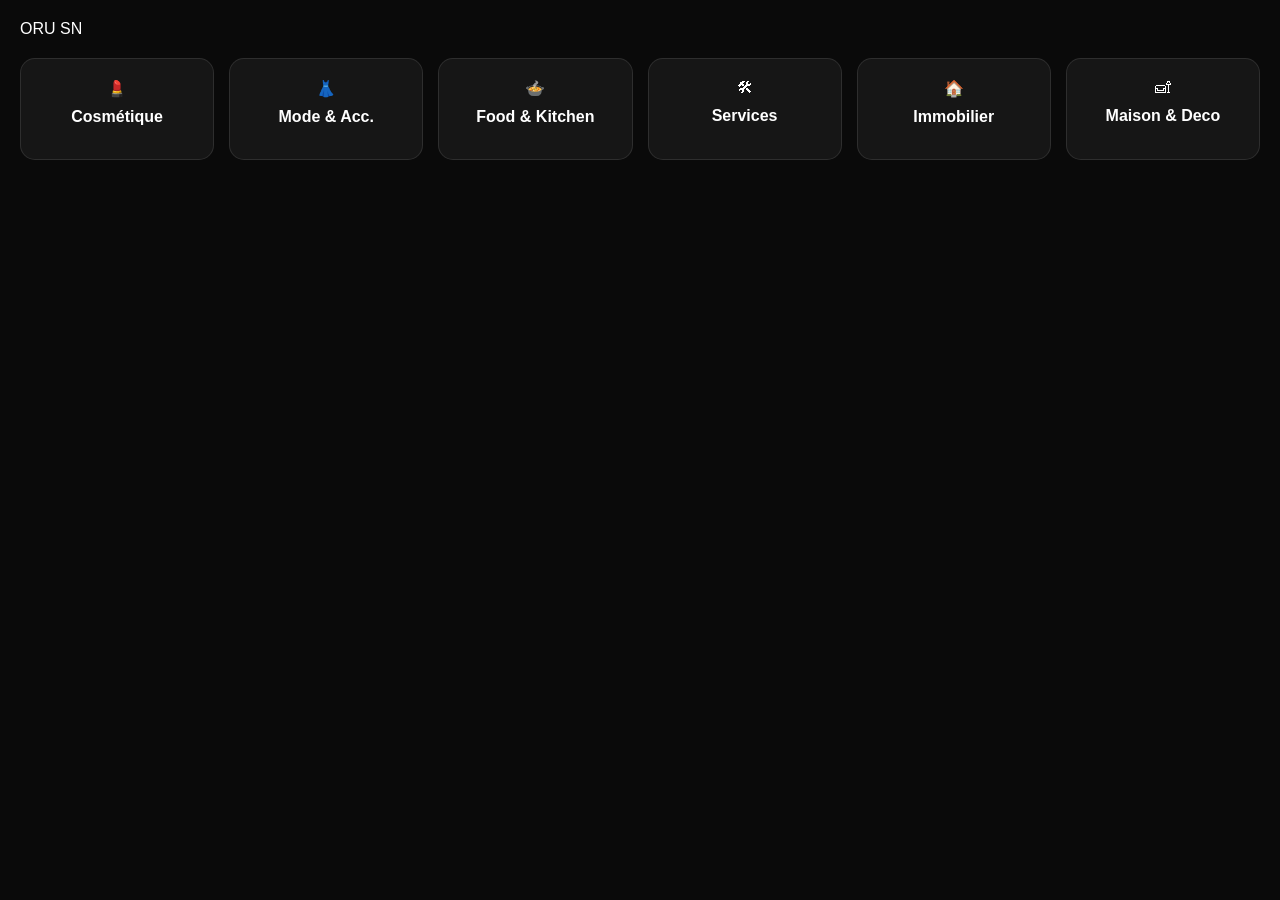
<file: index.html>
<!DOCTYPE html>
<html lang="fr">
<head>
    <meta charset="UTF-8">
    <meta name="viewport" content="width=device-width, initial-scale=1.0">
    <title>ORU SN | Plateforme Tout-en-un</title>
    <style>
        :root {
            --bg: #0a0a0a;
            --neon: linear-gradient(135deg, #ff00ff, #00ffff);
            --text: #ffffff;
        }
        body { background-color: var(--bg); color: var(--text); font-family: 'Helvetica', sans-serif; margin: 0; padding: 20px; }<div style="text-align: right; padding: 15px;">
    <button onclick="window.location='compte.html'" style="background: rgba(255, 255, 255, 0.1); color: white; padding: 8px 15px; border-radius: 20px; border: 1px solid #fff; cursor: pointer; font-size: 0.8rem;">👤 Mon Compte</button>
</div>
        .hero { text-align: center; padding: 50px 0; background: var(--neon); -webkit-background-clip: text; -webkit-text-fill-color: transparent; font-size: 2.5rem; font-weight: bold; }
        
        .grid { display: grid; grid-template-columns: repeat(auto-fit, minmax(150px, 1fr)); gap: 15px; margin-top: 20px; }
        .card { background: rgba(255, 255, 255, 0.05); padding: 20px; border-radius: 15px; text-align: center; border: 1px solid rgba(255, 255, 255, 0.1); cursor: pointer; transition: 0.3s; }
        .card:hover { transform: scale(1.05); background: rgba(255, 255, 255, 0.1); }
        h2 { font-size: 1rem; margin-top: 10px; }
    </style>
</head>
<body>

    <div class="hero">ORU SN</div>

    <div class="grid">
        <div class="card" onclick="window.location='cosmetique.html'">💄 <h2>Cosmétique</h2></div>
        <div class="card" onclick="window.location='mode.html'">👗 <h2>Mode & Acc.</h2></div>
        <div class="card" onclick="window.location='food.html'">🍲 <h2>Food & Kitchen</h2></div>
        <div class="card" onclick="window.location='services.html'">🛠 <h2>Services</h2></div>
        <div class="card" onclick="window.location='immo.html'">🏠 <h2>Immobilier</h2></div>
        <div class="card" onclick="window.location='maison.html'">🛋 <h2>Maison & Deco</h2></div>
    </div>

</body>
</html>
</file>
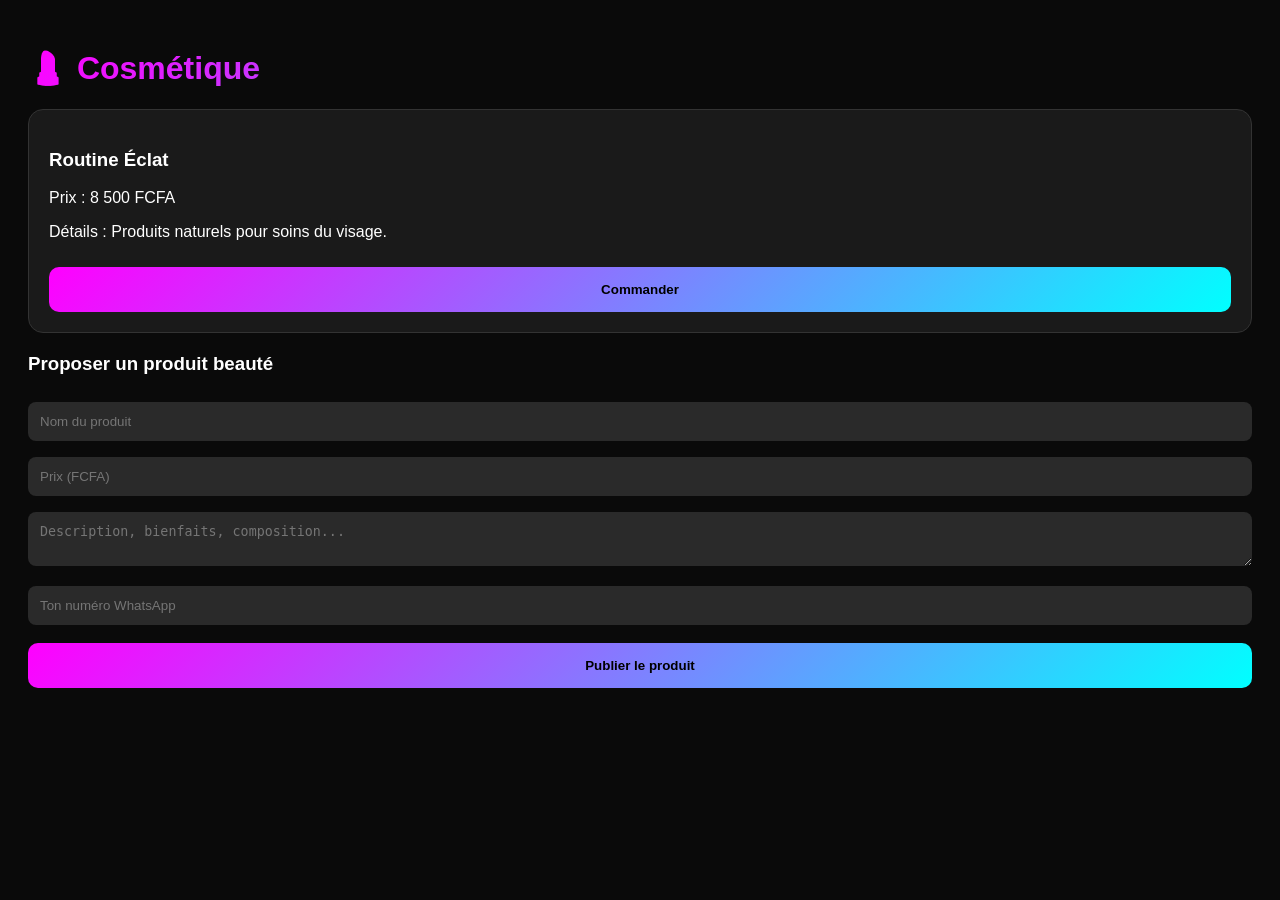
<file: cosmetiques.html>
<!DOCTYPE html>
<html lang="fr">
<head>
    <meta charset="UTF-8">
    <title>ORU Cosmétique</title>
    <style>
        :root { --neon: linear-gradient(135deg, #ff00ff, #00ffff); }
        body { background: #0a0a0a; color: white; font-family: 'Helvetica', sans-serif; padding: 20px; }
        .product-card { background: #1a1a1a; padding: 20px; border-radius: 15px; margin-bottom: 20px; border: 1px solid #333; }
        input, textarea, select { width: 100%; padding: 12px; margin: 8px 0; border-radius: 8px; border: none; background: #2a2a2a; color: white; box-sizing: border-box; }
        button { width: 100%; padding: 15px; border-radius: 10px; border: none; background: var(--neon); color: black; font-weight: bold; cursor: pointer; margin-top: 10px; }
        h1 { background: var(--neon); -webkit-background-clip: text; -webkit-text-fill-color: transparent; }
    </style>
</head>
<body>
    <h1>💄 Cosmétique</h1>
    <div class="product-card">
        <h3>Routine Éclat</h3>
        <p>Prix : 8 500 FCFA</p>
        <p>Détails : Produits naturels pour soins du visage.</p>
        <button onclick="alert('Contact WhatsApp...')">Commander</button>
    </div>

    <h3>Proposer un produit beauté</h3>
    <form>
        <input type="text" placeholder="Nom du produit" required>
        <input type="number" placeholder="Prix (FCFA)" required>
        <textarea placeholder="Description, bienfaits, composition..."></textarea>
        <input type="tel" placeholder="Ton numéro WhatsApp" required>
        <button type="submit">Publier le produit</button>
    </form>
</body>
</html>
</file>
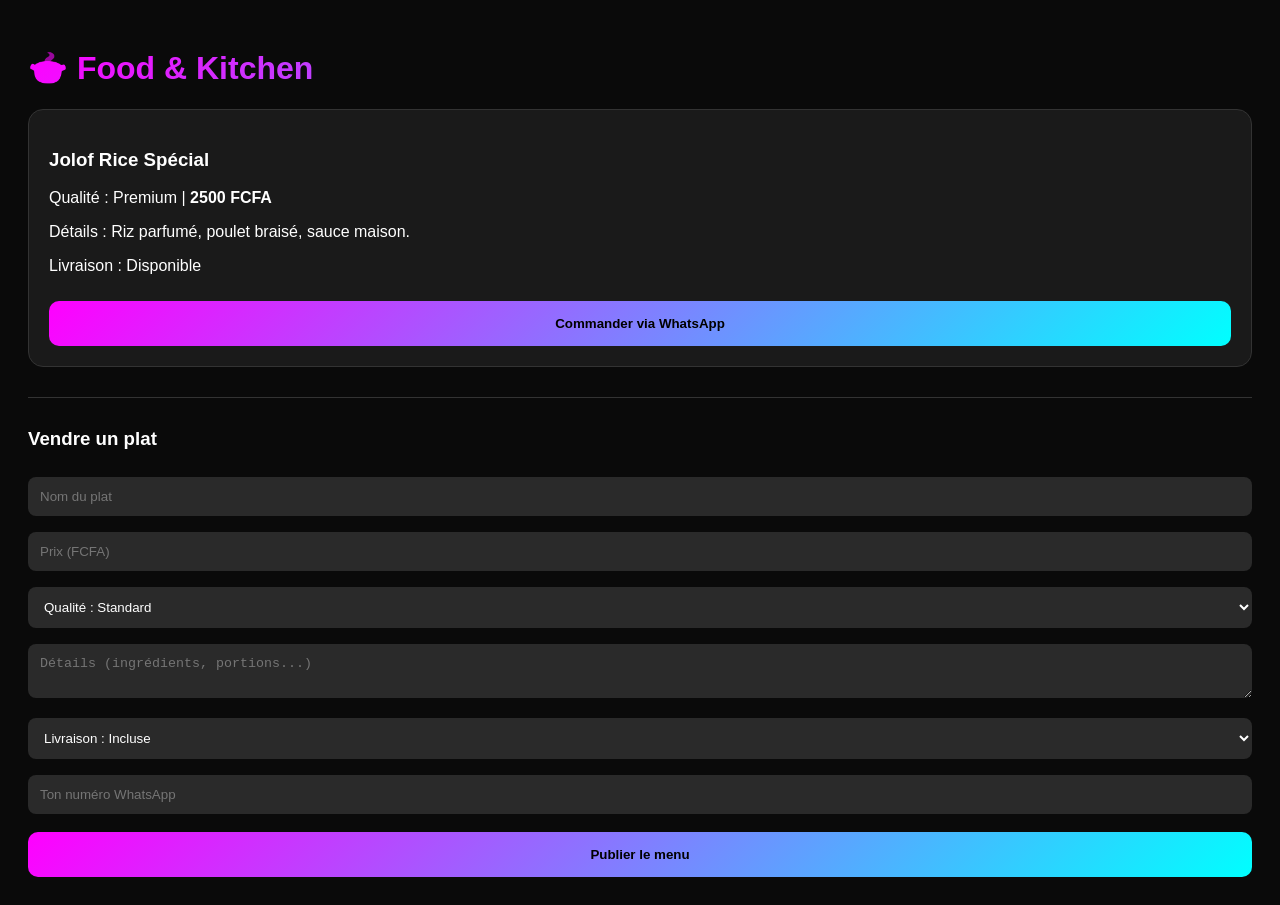
<file: food.html>
<!DOCTYPE html>
<html lang="fr">
<head>
    <meta charset="UTF-8">
    <meta name="viewport" content="width=device-width, initial-scale=1.0">
    <title>ORU Food | Mya's Kitchen</title>
    <style>
        :root { --neon: linear-gradient(135deg, #ff00ff, #00ffff); }
        body { background: #0a0a0a; color: white; font-family: 'Helvetica', sans-serif; padding: 20px; }
        .product-card { background: #1a1a1a; padding: 20px; border-radius: 15px; margin-bottom: 20px; border: 1px solid #333; }
        input, textarea, select { width: 100%; padding: 12px; margin: 8px 0; border-radius: 8px; border: none; background: #2a2a2a; color: white; box-sizing: border-box; }
        button { width: 100%; padding: 15px; border-radius: 10px; border: none; background: var(--neon); color: black; font-weight: bold; cursor: pointer; margin-top: 10px; }
        h1 { background: var(--neon); -webkit-background-clip: text; -webkit-text-fill-color: transparent; }
    </style>
</head>
<body>

    <h1>🍲 Food & Kitchen</h1>

    <div class="product-card">
        <h3>Jolof Rice Spécial</h3>
        <p>Qualité : Premium | <b>2500 FCFA</b></p>
        <p>Détails : Riz parfumé, poulet braisé, sauce maison.</p>
        <p>Livraison : Disponible</p>
        <button onclick="alert('Redirection vers WhatsApp...')">Commander via WhatsApp</button>
    </div>

    <hr style="border:0; border-top:1px solid #333; margin: 30px 0;">

    <h3>Vendre un plat</h3>
    <form id="add-menu-form">
        <input type="text" placeholder="Nom du plat" required>
        <input type="number" placeholder="Prix (FCFA)" required>
        <select>
            <option>Qualité : Standard</option>
            <option>Qualité : Premium</option>
        </select>
        <textarea placeholder="Détails (ingrédients, portions...)"></textarea>
        <select>
            <option>Livraison : Incluse</option>
            <option>Livraison : En supplément</option>
            <option>Livraison : Non disponible</option>
        </select>
        <input type="tel" placeholder="Ton numéro WhatsApp" required>
        <button type="submit">Publier le menu</button>
    </form>

</body>
</html>
</file>
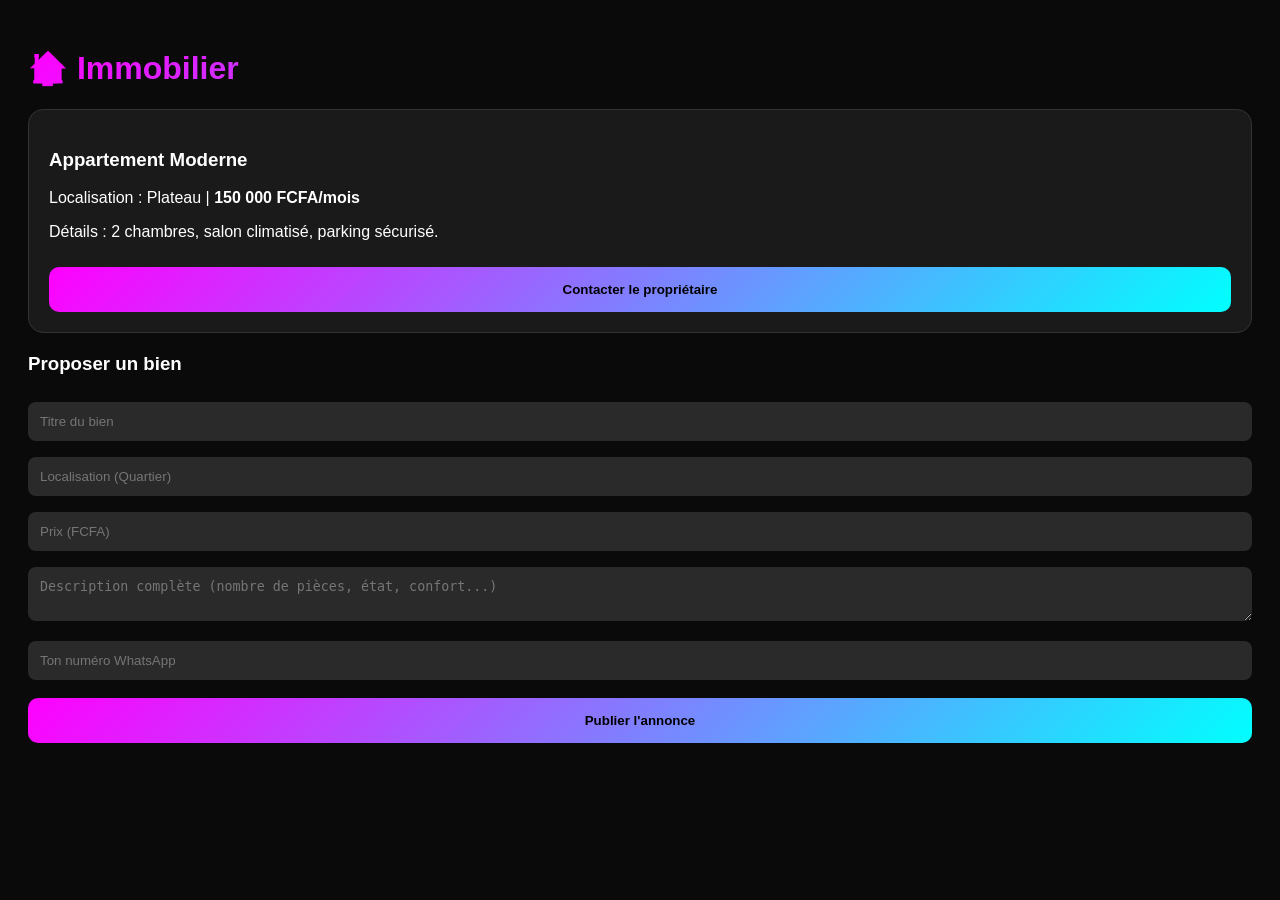
<file: immo.html>
<!DOCTYPE html>
<html lang="fr">
<head>
    <meta charset="UTF-8">
    <title>ORU Immo | Immobilier</title>
    <style>
        :root { --neon: linear-gradient(135deg, #ff00ff, #00ffff); }
        body { background: #0a0a0a; color: white; font-family: 'Helvetica', sans-serif; padding: 20px; }
        .product-card { background: #1a1a1a; padding: 20px; border-radius: 15px; margin-bottom: 20px; border: 1px solid #333; }
        input, textarea, select { width: 100%; padding: 12px; margin: 8px 0; border-radius: 8px; border: none; background: #2a2a2a; color: white; box-sizing: border-box; }
        button { width: 100%; padding: 15px; border-radius: 10px; border: none; background: var(--neon); color: black; font-weight: bold; cursor: pointer; margin-top: 10px; }
        h1 { background: var(--neon); -webkit-background-clip: text; -webkit-text-fill-color: transparent; }
    </style>
</head>
<body>
    <h1>🏠 Immobilier</h1>
    <div class="product-card">
        <h3>Appartement Moderne</h3>
        <p>Localisation : Plateau | <b>150 000 FCFA/mois</b></p>
        <p>Détails : 2 chambres, salon climatisé, parking sécurisé.</p>
        <button onclick="alert('Contact WhatsApp...')">Contacter le propriétaire</button>
    </div>

    <h3>Proposer un bien</h3>
    <form>
        <input type="text" placeholder="Titre du bien" required>
        <input type="text" placeholder="Localisation (Quartier)" required>
        <input type="number" placeholder="Prix (FCFA)" required>
        <textarea placeholder="Description complète (nombre de pièces, état, confort...)"></textarea>
        <input type="tel" placeholder="Ton numéro WhatsApp" required>
        <button type="submit">Publier l'annonce</button>
    </form>
</body>
</html>
</file>
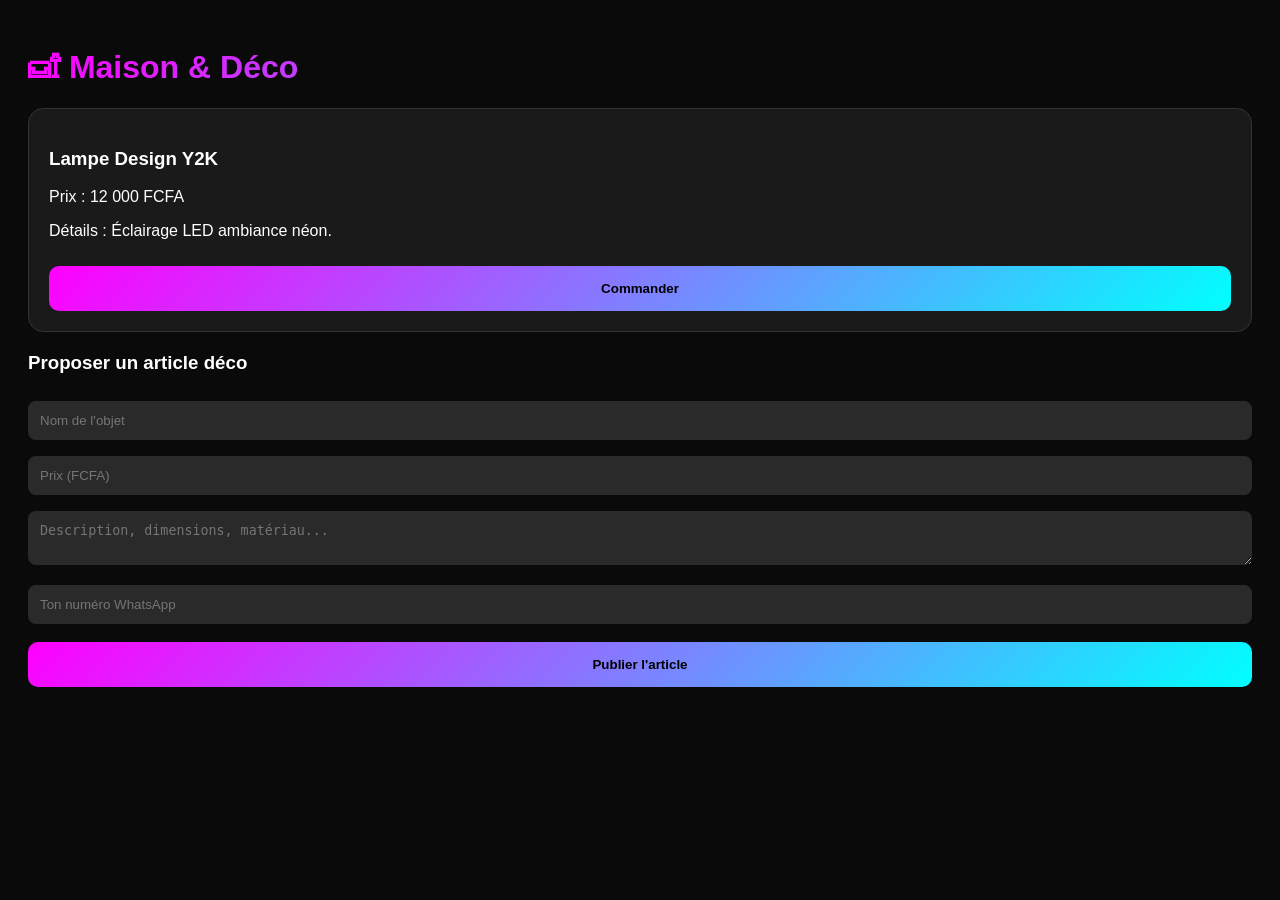
<file: maison.html>
<!DOCTYPE html>
<html lang="fr">
<head>
    <meta charset="UTF-8">
    <title>ORU Maison & Deco</title>
    <style>
        :root { --neon: linear-gradient(135deg, #ff00ff, #00ffff); }
        body { background: #0a0a0a; color: white; font-family: 'Helvetica', sans-serif; padding: 20px; }
        .product-card { background: #1a1a1a; padding: 20px; border-radius: 15px; margin-bottom: 20px; border: 1px solid #333; }
        input, textarea, select { width: 100%; padding: 12px; margin: 8px 0; border-radius: 8px; border: none; background: #2a2a2a; color: white; box-sizing: border-box; }
        button { width: 100%; padding: 15px; border-radius: 10px; border: none; background: var(--neon); color: black; font-weight: bold; cursor: pointer; margin-top: 10px; }
        h1 { background: var(--neon); -webkit-background-clip: text; -webkit-text-fill-color: transparent; }
    </style>
</head>
<body>
    <h1>🛋 Maison & Déco</h1>
    <div class="product-card">
        <h3>Lampe Design Y2K</h3>
        <p>Prix : 12 000 FCFA</p>
        <p>Détails : Éclairage LED ambiance néon.</p>
        <button onclick="alert('Contact WhatsApp...')">Commander</button>
    </div>

    <h3>Proposer un article déco</h3>
    <form>
        <input type="text" placeholder="Nom de l'objet" required>
        <input type="number" placeholder="Prix (FCFA)" required>
        <textarea placeholder="Description, dimensions, matériau..."></textarea>
        <input type="tel" placeholder="Ton numéro WhatsApp" required>
        <button type="submit">Publier l'article</button>
    </form>
</body>
</html>
</file>
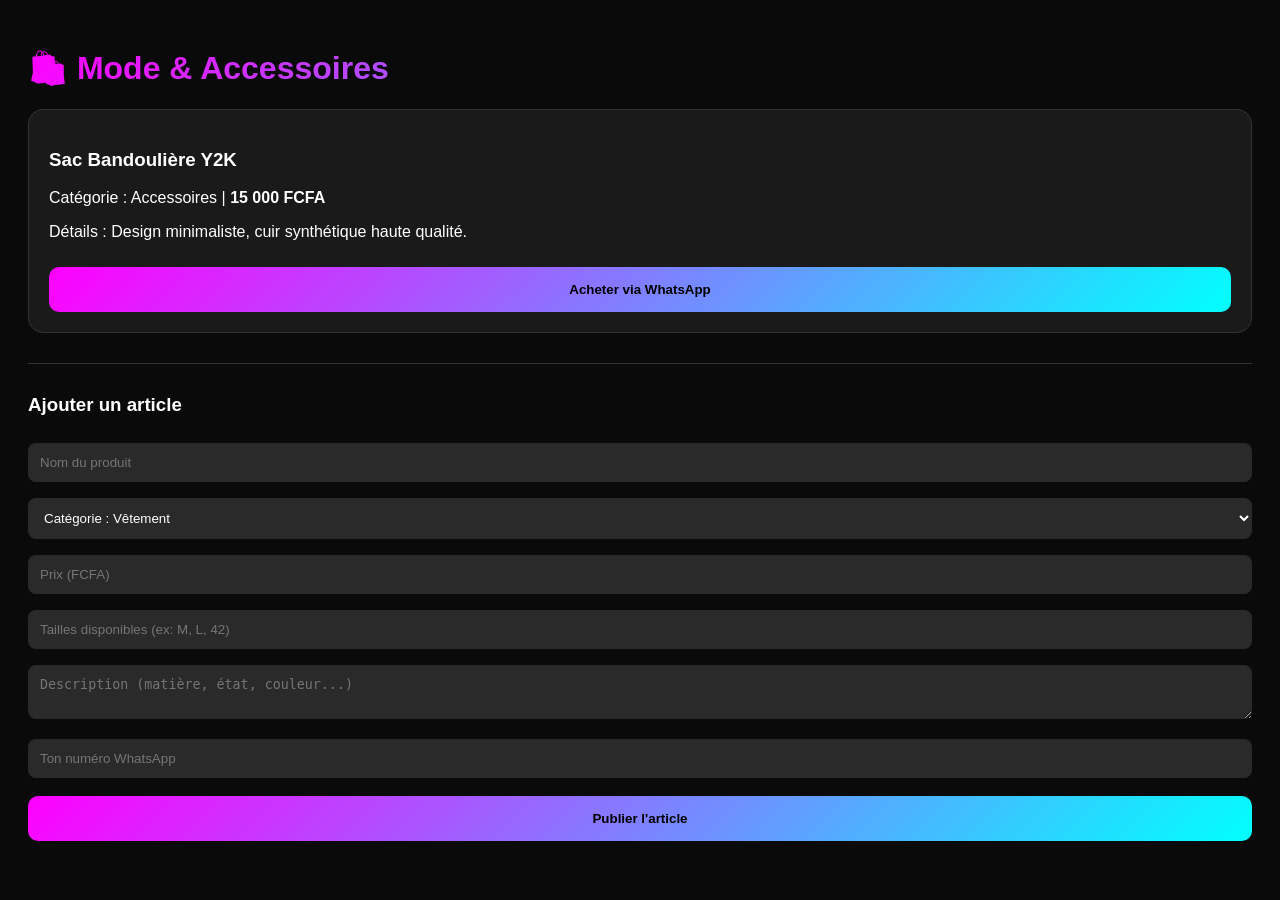
<file: mode.html>
<!DOCTYPE html>
<html lang="fr">
<head>
    <meta charset="UTF-8">
    <meta name="viewport" content="width=device-width, initial-scale=1.0">
    <title>ORU Mode | Street-Luxe</title>
    <style>
        :root { --neon: linear-gradient(135deg, #ff00ff, #00ffff); }
        body { background: #0a0a0a; color: white; font-family: 'Helvetica', sans-serif; padding: 20px; }
        .product-card { background: #1a1a1a; padding: 20px; border-radius: 15px; margin-bottom: 20px; border: 1px solid #333; }
        input, textarea, select { width: 100%; padding: 12px; margin: 8px 0; border-radius: 8px; border: none; background: #2a2a2a; color: white; box-sizing: border-box; }
        button { width: 100%; padding: 15px; border-radius: 10px; border: none; background: var(--neon); color: black; font-weight: bold; cursor: pointer; margin-top: 10px; }
        h1 { background: var(--neon); -webkit-background-clip: text; -webkit-text-fill-color: transparent; }
    </style>
</head>
<body>

    <h1>🛍️ Mode & Accessoires</h1>

    <div class="product-card">
        <h3>Sac Bandoulière Y2K</h3>
        <p>Catégorie : Accessoires | <b>15 000 FCFA</b></p>
        <p>Détails : Design minimaliste, cuir synthétique haute qualité.</p>
        <button onclick="alert('Redirection vers WhatsApp...')">Acheter via WhatsApp</button>
    </div>

    <hr style="border:0; border-top:1px solid #333; margin: 30px 0;">

    <h3>Ajouter un article</h3>
    <form id="add-mode-form">
        <input type="text" placeholder="Nom du produit" required>
        <select>
            <option>Catégorie : Vêtement</option>
            <option>Catégorie : Chaussure</option>
            <option>Catégorie : Accessoire</option>
        </select>
        <input type="number" placeholder="Prix (FCFA)" required>
        <input type="text" placeholder="Tailles disponibles (ex: M, L, 42)" required>
        <textarea placeholder="Description (matière, état, couleur...)"></textarea>
        <input type="tel" placeholder="Ton numéro WhatsApp" required>
        <button type="submit">Publier l'article</button>
    </form>

</body>
</html>
</file>
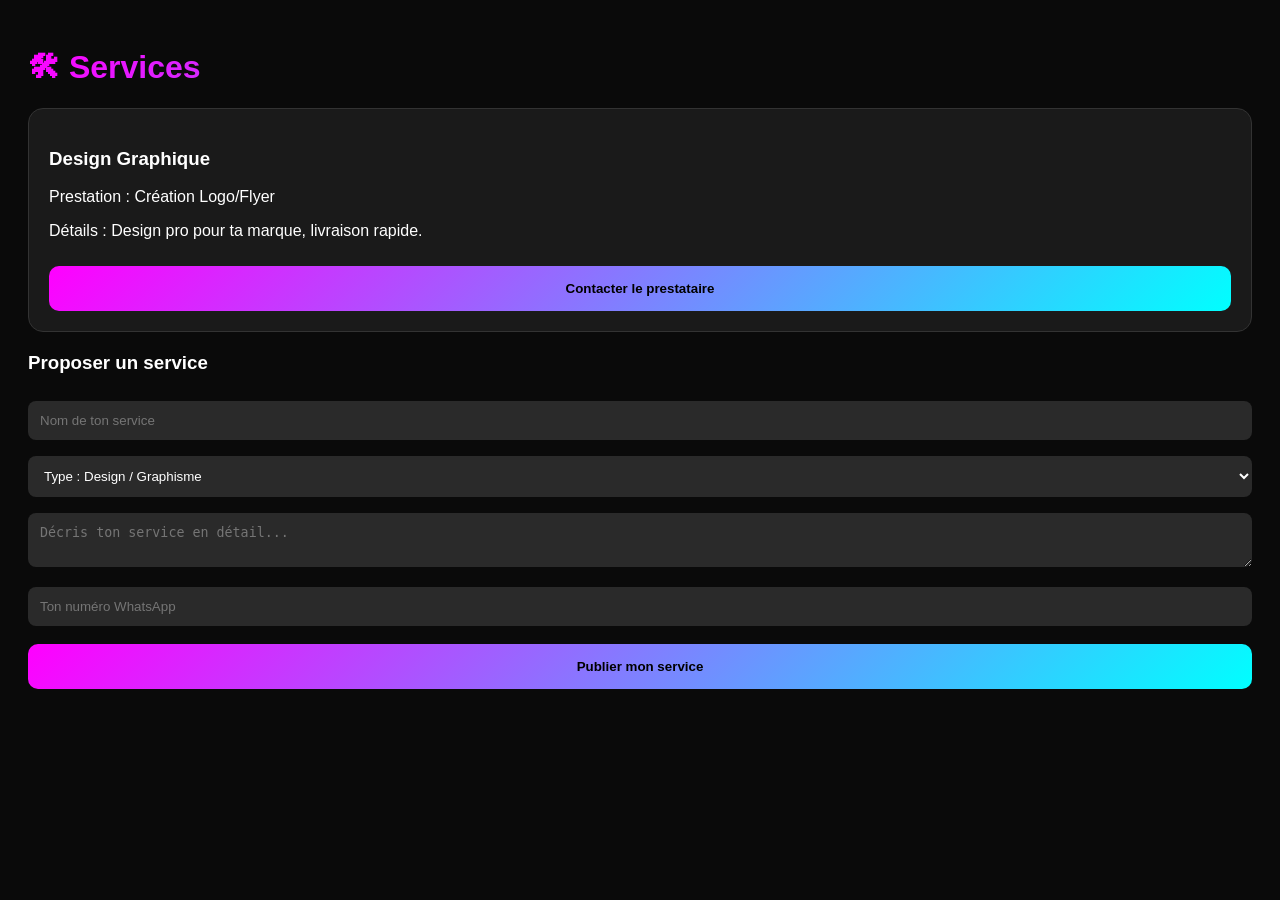
<file: services.html>
<!DOCTYPE html>
<html lang="fr">
<head>
    <meta charset="UTF-8">
    <title>ORU Services</title>
    <style>
        :root { --neon: linear-gradient(135deg, #ff00ff, #00ffff); }
        body { background: #0a0a0a; color: white; font-family: 'Helvetica', sans-serif; padding: 20px; }
        .product-card { background: #1a1a1a; padding: 20px; border-radius: 15px; margin-bottom: 20px; border: 1px solid #333; }
        input, textarea, select { width: 100%; padding: 12px; margin: 8px 0; border-radius: 8px; border: none; background: #2a2a2a; color: white; box-sizing: border-box; }
        button { width: 100%; padding: 15px; border-radius: 10px; border: none; background: var(--neon); color: black; font-weight: bold; cursor: pointer; margin-top: 10px; }
        h1 { background: var(--neon); -webkit-background-clip: text; -webkit-text-fill-color: transparent; }
    </style>
</head>
<body>
    <h1>🛠 Services</h1>
    <div class="product-card">
        <h3>Design Graphique</h3>
        <p>Prestation : Création Logo/Flyer</p>
        <p>Détails : Design pro pour ta marque, livraison rapide.</p>
        <button onclick="alert('Contact WhatsApp...')">Contacter le prestataire</button>
    </div>

    <h3>Proposer un service</h3>
    <form>
        <input type="text" placeholder="Nom de ton service" required>
        <select>
            <option>Type : Design / Graphisme</option>
            <option>Type : Coding / Web</option>
            <option>Type : Réparation / Maintenance</option>
            <option>Type : Autre</option>
        </select>
        <textarea placeholder="Décris ton service en détail..."></textarea>
        <input type="tel" placeholder="Ton numéro WhatsApp" required>
        <button type="submit">Publier mon service</button>
    </form>
</body>
</html>
</file>
